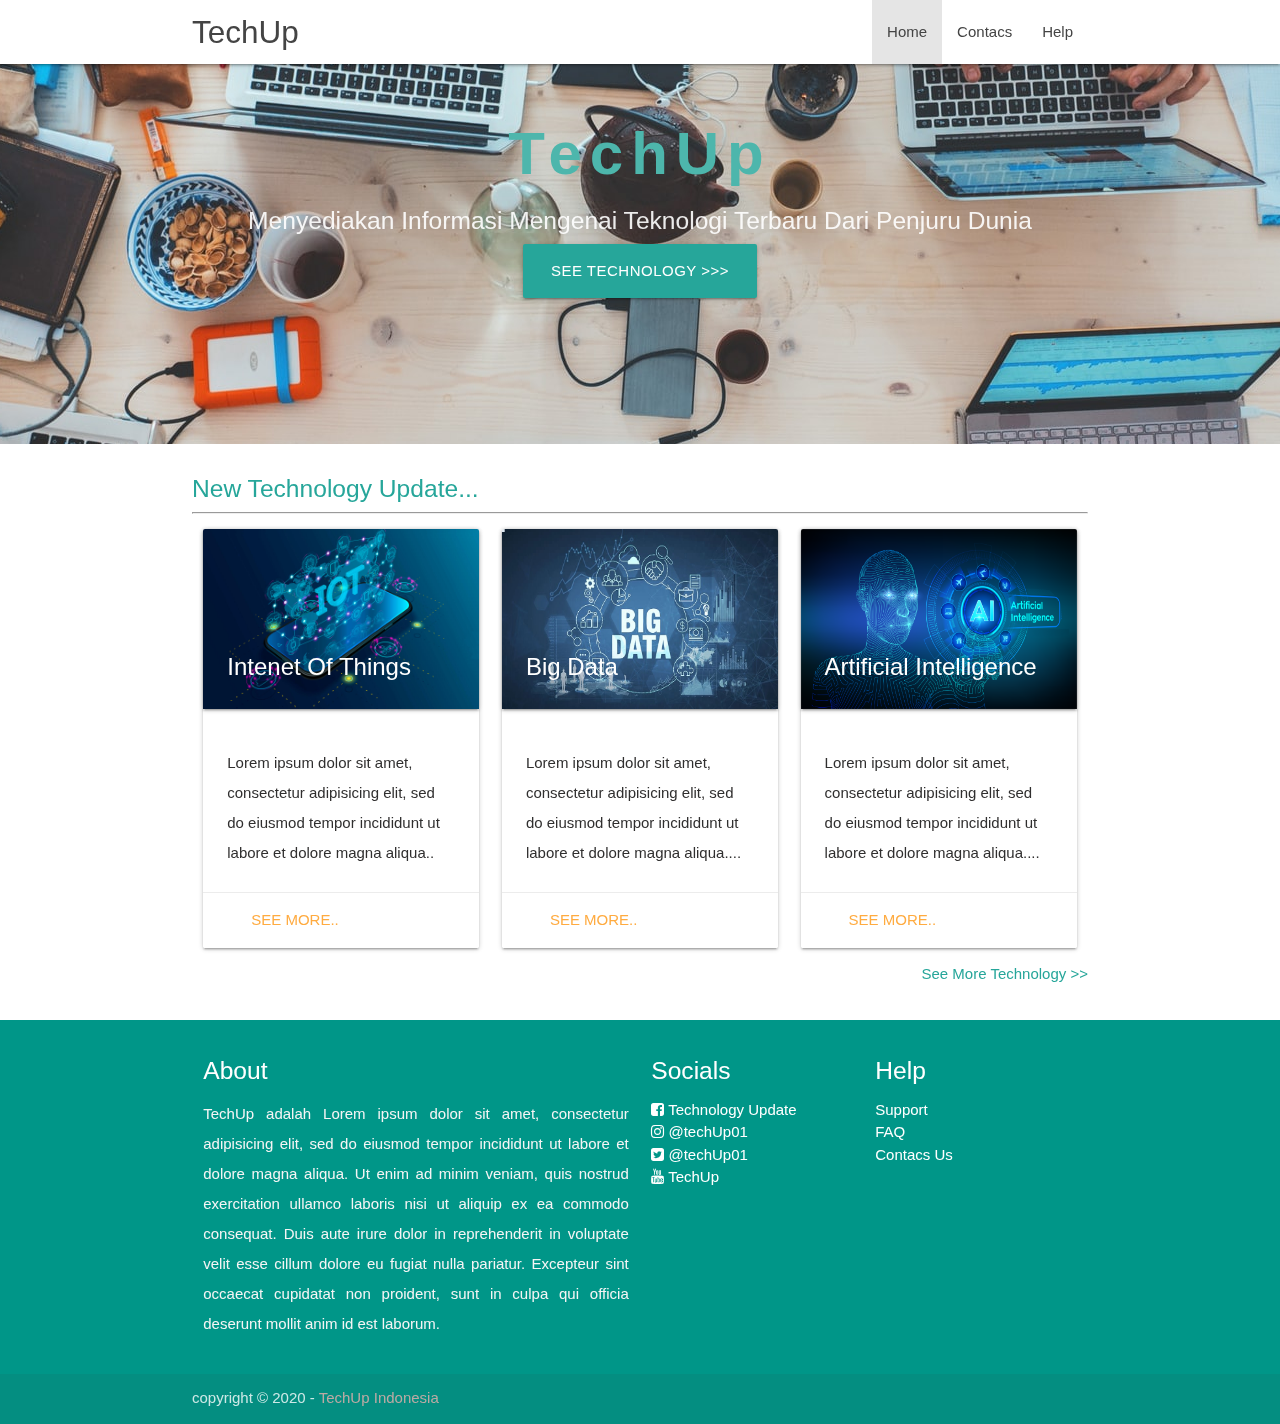
<file: index.html>
<!DOCTYPE html>
<html lang="en">
<head>
  <meta http-equiv="Content-Type" content="text/html; charset=UTF-8"/>
  <meta name="viewport" content="width=device-width, initial-scale=1"/>
  <title>TechUp-Update Technology</title>
  <style media="screen">
    img.card{
      height: 180px;
    }
  </style>
  <!-- CSS  -->
  <link href="https://fonts.googleapis.com/icon?family=Material+Icons" rel="stylesheet">
  <link rel="stylesheet" href="https://cdnjs.cloudflare.com/ajax/libs/font-awesome/4.7.0/css/font-awesome.min.css">
  <link href="css/materialize.css" type="text/css" rel="stylesheet"/>
  <link rel="stylesheet" href="css/style.css" type="text/css">
  <link rel="stylesheet" href="css/master.css" type="text/css">
</head>
<body>
  <nav class="white" role="navigation">
    <div class="nav-wrapper container">
      <a id="logo-container" href="#techUp" class="brand-logo">TechUp</a>
      <ul class="right hide-on-med-and-down">
        <li class="active"><a href="help.html">Home</a></li>
        <li><a href="contacs.html">Contacs</a></li>
        <li><a href="help.html">Help</a></li>
      </ul>

      <ul id="nav-mobile" class="sidenav">
        <div class="user-view">
        <div class="background">
          <img src="image/office.png">
        </div>
        <a href="#name"><span class="white-text name center">TechUp</span></a>
        <a href="#email"><span class="white-text name center">Update Technology</span></a>
      </div>
        <li><a href="index.html">Home</a></li>
        <li><a href="contacs.html">Contacs</a></li>
        <li><a href="help.html">Help</a></li>
      </ul>
      <a href="#" data-target="nav-mobile" class="sidenav-trigger"><i class="material-icons">menu</i></a>
    </div>
  </nav>

  <div id="index-banner" class="parallax-container">
    <div class="section no-pad-bot">
      <div class="container">
        <br><br>
        <h1 class="tx1 header center teal-text text-lighten-2">TechUp</h1>
        <h5 class="tx2 header center col s12">Menyediakan informasi mengenai teknologi terbaru dari penjuru dunia</h5>
        <div class="row center">
          <a href="moreTech.html" id="download-button" class="btn-large waves-effect waves-light teal lighten-1">See Technology >>></a>
        </div>
        <br><br>

      </div>
    </div>
    <div class="parallax"><img src="image/tech2.jpeg" alt="Image for Technology 1"></div>
  </div>


  <div class="container">
    <div class="section">
      <h5 class="teal-text text-lighten-1">New Technology Update...</h5>
      <hr>

      <!--   Icon Section   -->
      <div class="row">
        <a href="#" style="list-style-type:none;color:#302f2f;">
          <div class="col s12 m4">
            <div class="card">
              <div class="card-image">
                <img class="card" src="image/tech3.jpg">
                <span class="card-title">Intenet Of Things</span>
              </div>
              <div class="card-content">
                <p>Lorem ipsum dolor sit amet, consectetur adipisicing elit, sed do eiusmod tempor incididunt ut labore et dolore magna aliqua..</p>
              </div>
              <div class="card-action">
                <a href="#">See More..</a>
              </div>
            </div>
          </div>
        </a>


        <a href="#" style="list-style-type:none;color:#302f2f;">
          <div class="col s12 m4">
            <div class="card">
              <div class="card-image">
                <img class="card" src="image/tech4.jpg">
                <span class="card-title">Big Data</span>
              </div>
              <div class="card-content">
                <p>Lorem ipsum dolor sit amet, consectetur adipisicing elit, sed do eiusmod tempor incididunt ut labore et dolore magna aliqua....</p>
              </div>
              <div class="card-action">
                <a href="#">See More..</a>
              </div>
            </div>
          </div>
        </a>
        <a href="#" style="list-style-type:none;color:#302f2f;">
          <div class="col s12 m4">
            <div class="card">
              <div class="card-image">
                <img class="card" src="image/tech5.png">
                <span class="card-title">Artificial Intelligence</span>
              </div>
              <div class="card-content">
                <p>Lorem ipsum dolor sit amet, consectetur adipisicing elit, sed do eiusmod tempor incididunt ut labore et dolore magna aliqua....</p>
              </div>
              <div class="card-action">
                <a href="#">See More..</a>
              </div>
            </div>
          </div>
        </a>
        <a href="moreTech.html" class="teal-text text-lighten-1"><span class="right">See More Technology >></span></a>
      </div><!-- div-row-->
    </div>
  </div>




  <footer class="page-footer teal">
    <div class="container">
      <div class="row">
        <div class="col l6 s12">
          <h5 class="white-text">About</h5>
          <p class="grey-text text-lighten-4" style="text-align:justify;">TechUp adalah Lorem ipsum dolor sit amet, consectetur adipisicing elit, sed do eiusmod tempor incididunt ut labore et dolore magna aliqua. Ut enim ad minim veniam, quis nostrud exercitation ullamco laboris nisi ut aliquip ex ea commodo consequat. Duis aute irure dolor in reprehenderit in voluptate velit esse cillum dolore eu fugiat nulla pariatur. Excepteur sint occaecat cupidatat non proident, sunt in culpa qui officia deserunt mollit anim id est laborum.</p>


        </div>
        <div class="col l3 s12">
          <h5 class="white-text">Socials</h5>
          <ul>
            <li><a class="white-text" href="#facebook"><i class="fa fa-facebook-square" aria-hidden="true"></i> Technology Update</a></li>
            <li><a class="white-text" href="#instagram"><i class="fa fa-instagram" aria-hidden="true"></i> @techUp01</a></li>
            <li><a class="white-text" href="#twitter"><i class="fa fa-twitter-square" aria-hidden="true"></i> @techUp01</a></li>
            <li><a class="white-text" href="#youtube"><i class="fa fa-youtube" aria-hidden="true"></i> TechUp</a></li>
          </ul>
        </div>
        <div class="col l3 s12">
          <h5 class="white-text">Help</h5>
          <ul>
            <li><a class="white-text" href="#!">Support</a></li>
            <li><a class="white-text" href="#!">FAQ</a></li>
            <li><a class="white-text" href="#!">Contacs Us</a></li>
          </ul>
        </div>
      </div>
    </div>
    <div class="footer-copyright">
      <div class="container">
      copyright © 2020 - <a class="brown-text text-lighten-3" href="#TechUp">TechUp Indonesia</a>
      </div>
    </div>
  </footer>


  <!--  Scripts-->
  <script src="https://code.jquery.com/jquery-2.1.1.min.js"></script>
  <script src="js/materialize.js"></script>
  <script src="js/init.js"></script>

  </body>
</html>
</file>
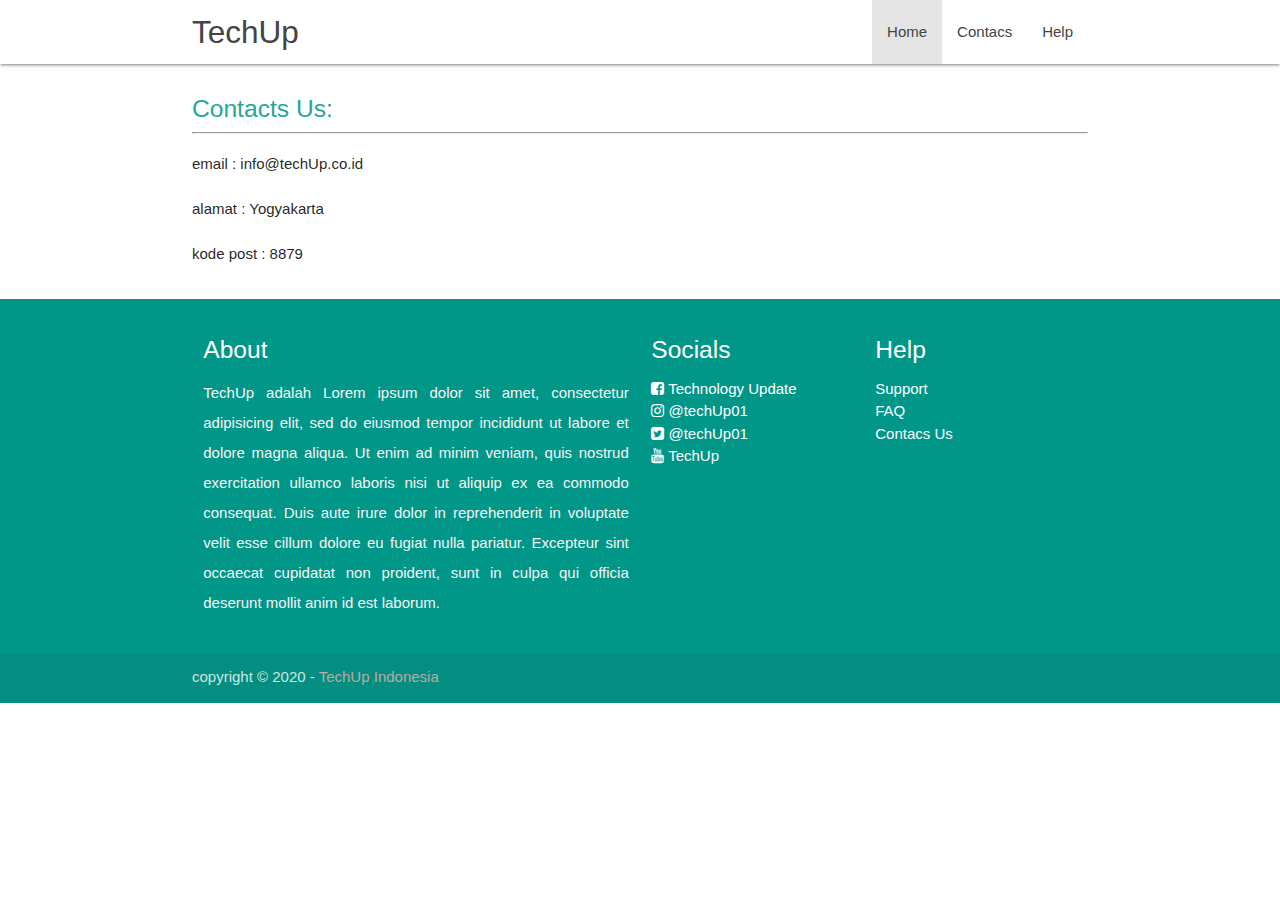
<file: contacs.html>
<!DOCTYPE html>
<html lang="en">
<head>
  <meta http-equiv="Content-Type" content="text/html; charset=UTF-8"/>
  <meta name="viewport" content="width=device-width, initial-scale=1"/>
  <title>TechUp-Update Technology</title>
  <style media="screen">
    img.card{
      height: 180px;
    }
  </style>
  <!-- CSS  -->
  <link href="https://fonts.googleapis.com/icon?family=Material+Icons" rel="stylesheet">
  <link rel="stylesheet" href="https://cdnjs.cloudflare.com/ajax/libs/font-awesome/4.7.0/css/font-awesome.min.css">
  <link href="css/materialize.css" type="text/css" rel="stylesheet"/>
  <link rel="stylesheet" href="css/style.css" type="text/css">
  <link rel="stylesheet" href="css/master.css" type="text/css">
</head>
<body>
  <nav class="white" role="navigation">
    <div class="nav-wrapper container">
      <a id="logo-container" href="#techUp" class="brand-logo">TechUp</a>
      <ul class="right hide-on-med-and-down">
        <li class="active"><a href="index.html">Home</a></li>
        <li><a href="contacs.html">Contacs</a></li>
        <li><a href="help.html">Help</a></li>
      </ul>

      <ul id="nav-mobile" class="sidenav">
        <div class="user-view">
        <div class="background">
          <img src="image/office.png">
        </div>
        <a href="#name"><span class="white-text name center">TechUp</span></a>
        <a href="#email"><span class="white-text name center">Update Technology</span></a>
      </div>
        <li><a href="index.html">Home</a></li>
        <li><a href="contacs.html">Contacs</a></li>
        <li><a href="help.html">Help</a></li>
      </ul>
      <a href="#" data-target="nav-mobile" class="sidenav-trigger"><i class="material-icons">menu</i></a>
    </div>
  </nav>

  <div class="container">
    <div class="section">
      <h5 class="teal-text text-lighten-1">Contacts Us:</h5>
      <hr>
      <p>email : info@techUp.co.id</p>
      <p>alamat : Yogyakarta</p>
      <p>kode post : 8879</p>
    </div>
  </div>
  <footer class="page-footer teal">
    <div class="container">
      <div class="row">
        <div class="col l6 s12">
          <h5 class="white-text">About</h5>
          <p class="grey-text text-lighten-4" style="text-align:justify;">TechUp adalah Lorem ipsum dolor sit amet, consectetur adipisicing elit, sed do eiusmod tempor incididunt ut labore et dolore magna aliqua. Ut enim ad minim veniam, quis nostrud exercitation ullamco laboris nisi ut aliquip ex ea commodo consequat. Duis aute irure dolor in reprehenderit in voluptate velit esse cillum dolore eu fugiat nulla pariatur. Excepteur sint occaecat cupidatat non proident, sunt in culpa qui officia deserunt mollit anim id est laborum.</p>


        </div>
        <div class="col l3 s12">
          <h5 class="white-text">Socials</h5>
          <ul>
            <li><a class="white-text" href="#facebook"><i class="fa fa-facebook-square" aria-hidden="true"></i> Technology Update</a></li>
            <li><a class="white-text" href="#instagram"><i class="fa fa-instagram" aria-hidden="true"></i> @techUp01</a></li>
            <li><a class="white-text" href="#twitter"><i class="fa fa-twitter-square" aria-hidden="true"></i> @techUp01</a></li>
            <li><a class="white-text" href="#youtube"><i class="fa fa-youtube" aria-hidden="true"></i> TechUp</a></li>
          </ul>
        </div>
        <div class="col l3 s12">
          <h5 class="white-text">Help</h5>
          <ul>
            <li><a class="white-text" href="#!">Support</a></li>
            <li><a class="white-text" href="#!">FAQ</a></li>
            <li><a class="white-text" href="#!">Contacs Us</a></li>
          </ul>
        </div>
      </div>
    </div>
    <div class="footer-copyright">
      <div class="container">
      copyright © 2020 - <a class="brown-text text-lighten-3" href="#TechUp">TechUp Indonesia</a>
      </div>
    </div>
  </footer>


  <!--  Scripts-->
  <script src="https://code.jquery.com/jquery-2.1.1.min.js"></script>
  <script src="js/materialize.js"></script>
  <script src="js/init.js"></script>

  </body>
</html>
</file>
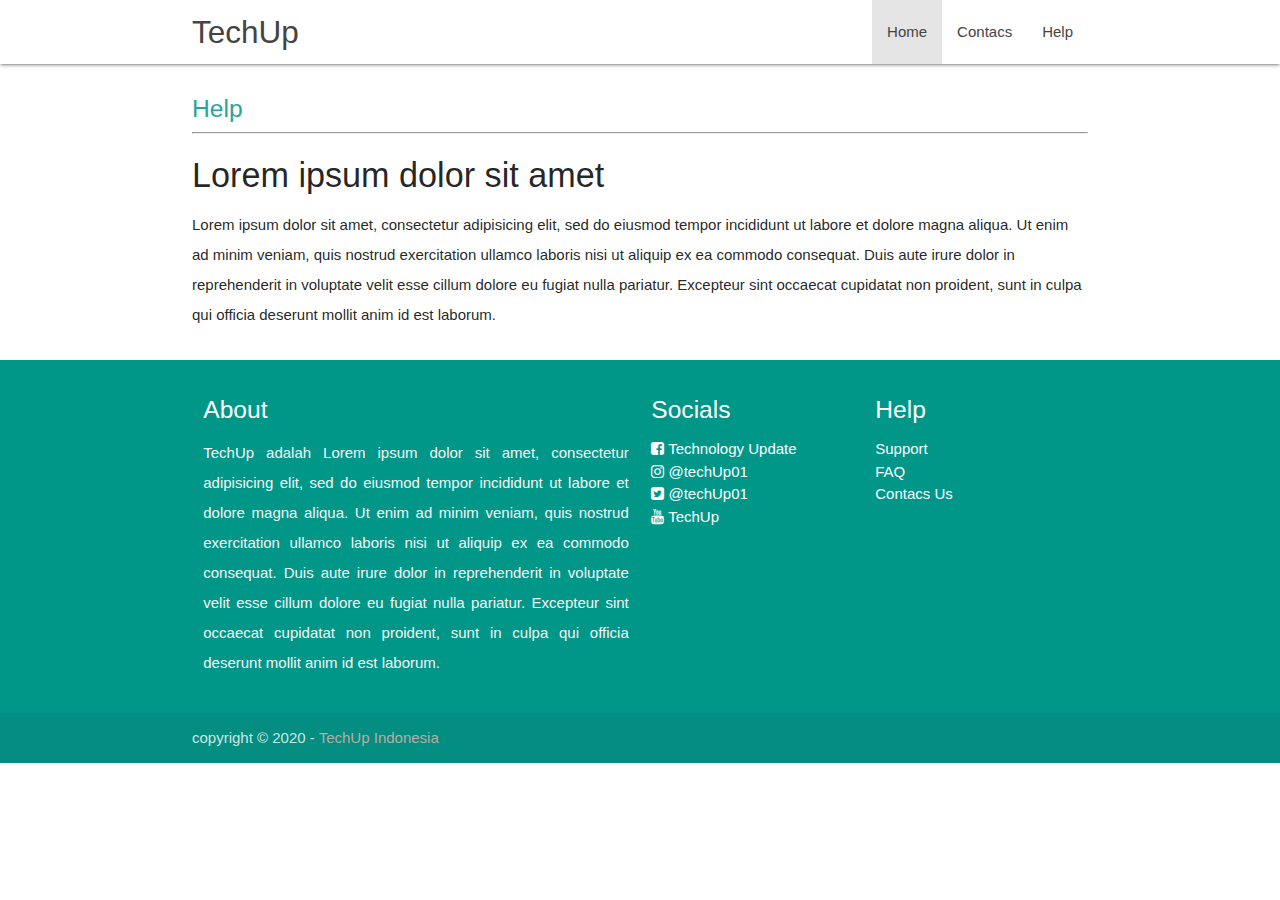
<file: help.html>
<!DOCTYPE html>
<html lang="en">
<head>
  <meta http-equiv="Content-Type" content="text/html; charset=UTF-8"/>
  <meta name="viewport" content="width=device-width, initial-scale=1"/>
  <title>TechUp-Update Technology</title>
  <style media="screen">
    img.card{
      height: 180px;
    }
  </style>
  <!-- CSS  -->
  <link href="https://fonts.googleapis.com/icon?family=Material+Icons" rel="stylesheet">
  <link rel="stylesheet" href="https://cdnjs.cloudflare.com/ajax/libs/font-awesome/4.7.0/css/font-awesome.min.css">
  <link href="css/materialize.css" type="text/css" rel="stylesheet"/>
  <link rel="stylesheet" href="css/style.css" type="text/css">
  <link rel="stylesheet" href="css/master.css" type="text/css">
</head>
<body>
  <nav class="white" role="navigation">
    <div class="nav-wrapper container">
      <a id="logo-container" href="#techUp" class="brand-logo">TechUp</a>
      <ul class="right hide-on-med-and-down">
        <li class="active"><a href="index.html">Home</a></li>
        <li><a href="contacs.html">Contacs</a></li>
        <li><a href="help.html">Help</a></li>
      </ul>

      <ul id="nav-mobile" class="sidenav">
        <div class="user-view">
        <div class="background">
          <img src="image/office.png">
        </div>
        <a href="#name"><span class="white-text name center">TechUp</span></a>
        <a href="#email"><span class="white-text name center">Update Technology</span></a>
      </div>
        <li><a href="index.html">Home</a></li>
        <li><a href="contacs.html">Contacs</a></li>
        <li><a href="help.html">Help</a></li>
      </ul>
      <a href="#" data-target="nav-mobile" class="sidenav-trigger"><i class="material-icons">menu</i></a>
    </div>
  </nav>

  <div class="container">
    <div class="section">
      <h5 class="teal-text text-lighten-1">Help</h5>
      <hr>
      <h4>Lorem ipsum dolor sit amet</h4>
      <p>Lorem ipsum dolor sit amet, consectetur adipisicing elit, sed do eiusmod tempor incididunt ut labore et dolore magna aliqua. Ut enim ad minim veniam, quis nostrud exercitation ullamco laboris nisi ut aliquip ex ea commodo consequat. Duis aute irure dolor in reprehenderit in voluptate velit esse cillum dolore eu fugiat nulla pariatur. Excepteur sint occaecat cupidatat non proident, sunt in culpa qui officia deserunt mollit anim id est laborum.</p>
    </div>
  </div>
  <footer class="page-footer teal">
    <div class="container">
      <div class="row">
        <div class="col l6 s12">
          <h5 class="white-text">About</h5>
          <p class="grey-text text-lighten-4" style="text-align:justify;">TechUp adalah Lorem ipsum dolor sit amet, consectetur adipisicing elit, sed do eiusmod tempor incididunt ut labore et dolore magna aliqua. Ut enim ad minim veniam, quis nostrud exercitation ullamco laboris nisi ut aliquip ex ea commodo consequat. Duis aute irure dolor in reprehenderit in voluptate velit esse cillum dolore eu fugiat nulla pariatur. Excepteur sint occaecat cupidatat non proident, sunt in culpa qui officia deserunt mollit anim id est laborum.</p>


        </div>
        <div class="col l3 s12">
          <h5 class="white-text">Socials</h5>
          <ul>
            <li><a class="white-text" href="#facebook"><i class="fa fa-facebook-square" aria-hidden="true"></i> Technology Update</a></li>
            <li><a class="white-text" href="#instagram"><i class="fa fa-instagram" aria-hidden="true"></i> @techUp01</a></li>
            <li><a class="white-text" href="#twitter"><i class="fa fa-twitter-square" aria-hidden="true"></i> @techUp01</a></li>
            <li><a class="white-text" href="#youtube"><i class="fa fa-youtube" aria-hidden="true"></i> TechUp</a></li>
          </ul>
        </div>
        <div class="col l3 s12">
          <h5 class="white-text">Help</h5>
          <ul>
            <li><a class="white-text" href="#!">Support</a></li>
            <li><a class="white-text" href="#!">FAQ</a></li>
            <li><a class="white-text" href="#!">Contacs Us</a></li>
          </ul>
        </div>
      </div>
    </div>
    <div class="footer-copyright">
      <div class="container">
      copyright © 2020 - <a class="brown-text text-lighten-3" href="#TechUp">TechUp Indonesia</a>
      </div>
    </div>
  </footer>


  <!--  Scripts-->
  <script src="https://code.jquery.com/jquery-2.1.1.min.js"></script>
  <script src="js/materialize.js"></script>
  <script src="js/init.js"></script>

  </body>
</html>
</file>
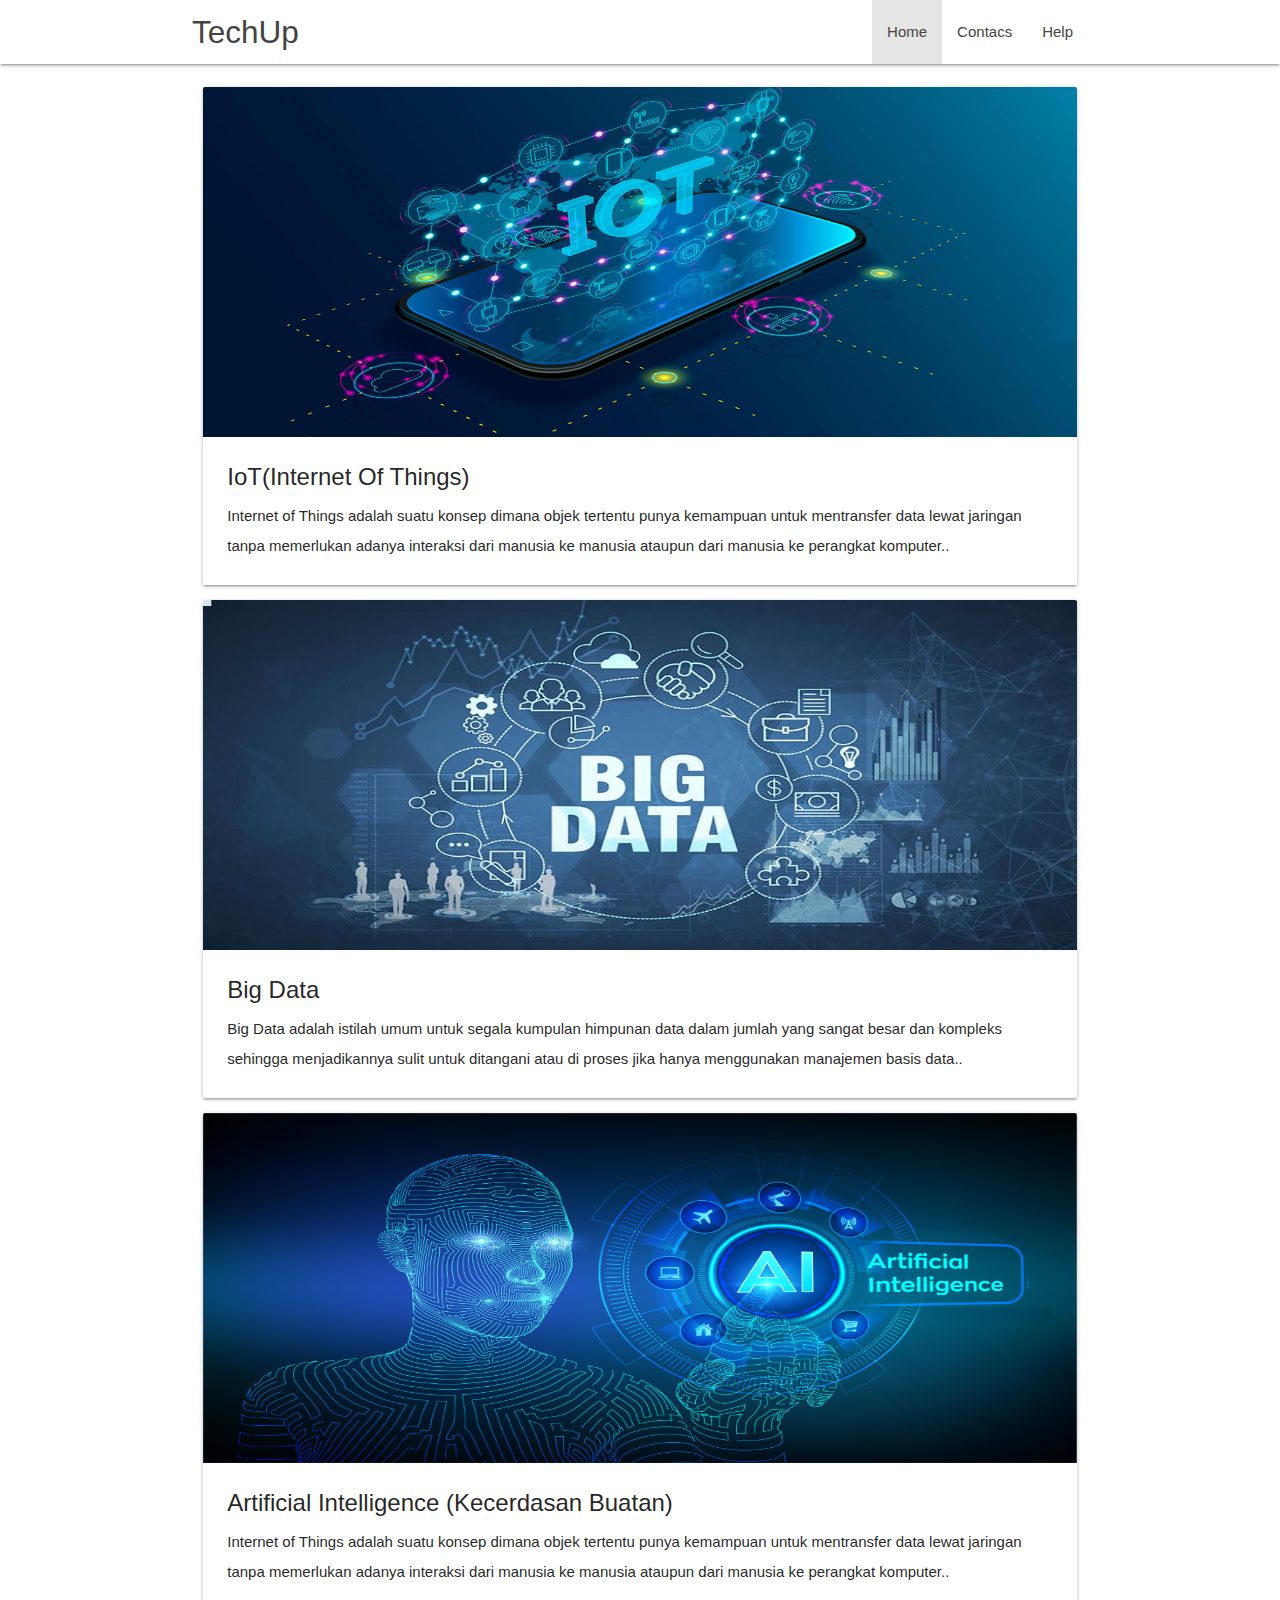
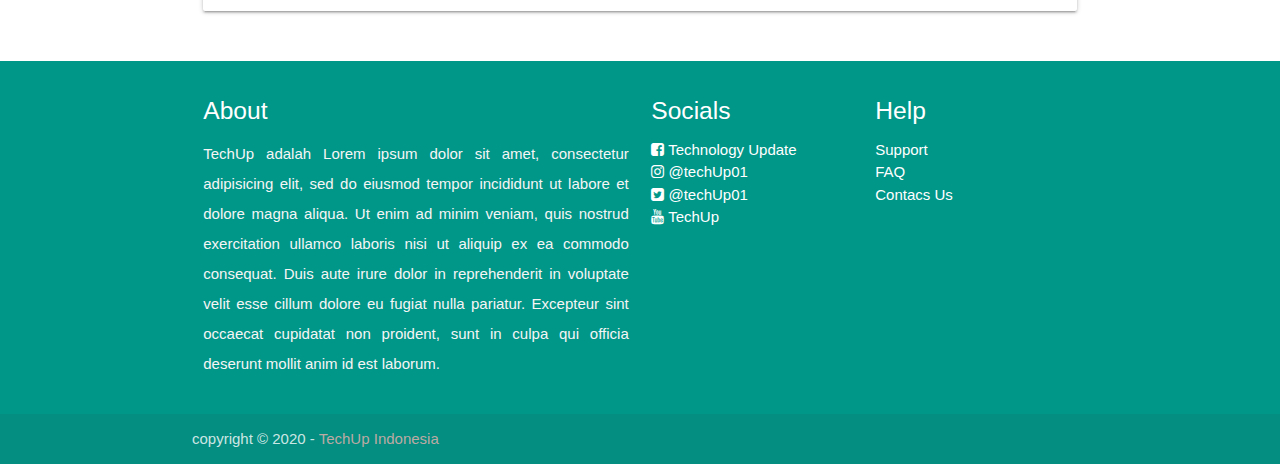
<file: moreTech.html>
<!DOCTYPE html>
<html lang="en">
<head>
  <meta http-equiv="Content-Type" content="text/html; charset=UTF-8"/>
  <meta name="viewport" content="width=device-width, initial-scale=1"/>
  <title>TechUp-Update Technology</title>
  <style media="screen">
    img.card{
      height:350px;
      margin:0;
    }
  </style>
  <!-- CSS  -->
  <link href="https://fonts.googleapis.com/icon?family=Material+Icons" rel="stylesheet">
  <link rel="stylesheet" href="https://cdnjs.cloudflare.com/ajax/libs/font-awesome/4.7.0/css/font-awesome.min.css">
  <link href="css/materialize.css" type="text/css" rel="stylesheet"/>
  <link rel="stylesheet" href="css/style.css" type="text/css">
  <link rel="stylesheet" href="css/master.css" type="text/css">
</head>
<body>
  <nav class="white" role="navigation">
    <div class="nav-wrapper container">
      <a id="logo-container" href="#techUp" class="brand-logo">TechUp</a>
      <ul class="right hide-on-med-and-down">
        <li class="active"><a href="index.html">Home</a></li>
        <li><a href="contacs.html">Contacs</a></li>
        <li><a href="help.html">Help</a></li>
      </ul>

      <ul id="nav-mobile" class="sidenav">
        <div class="user-view">
        <div class="background">
          <img src="image/office.png">
        </div>
        <a href="#name"><span class="white-text name center">TechUp</span></a>
        <a href="#email"><span class="white-text name center">Update Technology</span></a>
      </div>
        <li><a href="index.html">Home</a></li>
        <li><a href="contacs.html">Contacs</a></li>
        <li><a href="help.html">Help</a></li>
      </ul>
      <a href="#" data-target="nav-mobile" class="sidenav-trigger"><i class="material-icons">menu</i></a>
    </div>
  </nav>

  <div class="container">
    <div class="section">
      <div class="row">
        <div class="col s12 m12" id="articles">
          <div class="card">
                <a href="#tech1">
                  <div class="card-image waves-effect waves-block waves-light">
                    <img class="card" src="image/tech3.jpg">
                  </div>
                </a>
                <div class="card-content">
                  <span class="card-title truncate">IoT(Internet Of Things)</span>
                  <p>Internet of Things adalah suatu konsep dimana objek tertentu punya kemampuan untuk mentransfer data lewat jaringan tanpa memerlukan adanya interaksi dari manusia ke manusia ataupun dari manusia ke perangkat komputer..</p>
                </div>
          </div>
          <div class="card">
                <a href="#tech1">
                  <div class="card-image waves-effect waves-block waves-light">
                    <img class="card" src="image/tech4.jpg">
                  </div>
                </a>
                <div class="card-content">
                  <span class="card-title truncate">Big Data</span>
                  <p>Big Data adalah istilah umum untuk segala kumpulan himpunan data dalam jumlah yang sangat besar dan kompleks sehingga menjadikannya sulit untuk ditangani atau di proses jika hanya menggunakan manajemen basis data..</p>
                </div>
          </div>
          <div class="card">
                <a href="#tech1">
                  <div class="card-image waves-effect waves-block waves-light">
                    <img class="card" src="image/tech5.png">
                  </div>
                </a>
                <div class="card-content">
                  <span class="card-title truncate">Artificial Intelligence (Kecerdasan Buatan) </span>
                  <p>Internet of Things adalah suatu konsep dimana objek tertentu punya kemampuan untuk mentransfer data lewat jaringan tanpa memerlukan adanya interaksi dari manusia ke manusia ataupun dari manusia ke perangkat komputer..</p>
                </div>
          </div>
        </div>
      </div>
    </div>
  </div>
  <footer class="page-footer teal">
    <div class="container">
      <div class="row">
        <div class="col l6 s12">
          <h5 class="white-text">About</h5>
          <p class="grey-text text-lighten-4" style="text-align:justify;">TechUp adalah Lorem ipsum dolor sit amet, consectetur adipisicing elit, sed do eiusmod tempor incididunt ut labore et dolore magna aliqua. Ut enim ad minim veniam, quis nostrud exercitation ullamco laboris nisi ut aliquip ex ea commodo consequat. Duis aute irure dolor in reprehenderit in voluptate velit esse cillum dolore eu fugiat nulla pariatur. Excepteur sint occaecat cupidatat non proident, sunt in culpa qui officia deserunt mollit anim id est laborum.</p>


        </div>
        <div class="col l3 s12">
          <h5 class="white-text">Socials</h5>
          <ul>
            <li><a class="white-text" href="#facebook"><i class="fa fa-facebook-square" aria-hidden="true"></i> Technology Update</a></li>
            <li><a class="white-text" href="#instagram"><i class="fa fa-instagram" aria-hidden="true"></i> @techUp01</a></li>
            <li><a class="white-text" href="#twitter"><i class="fa fa-twitter-square" aria-hidden="true"></i> @techUp01</a></li>
            <li><a class="white-text" href="#youtube"><i class="fa fa-youtube" aria-hidden="true"></i> TechUp</a></li>
          </ul>
        </div>
        <div class="col l3 s12">
          <h5 class="white-text">Help</h5>
          <ul>
            <li><a class="white-text" href="#!">Support</a></li>
            <li><a class="white-text" href="#!">FAQ</a></li>
            <li><a class="white-text" href="#!">Contacs Us</a></li>
          </ul>
        </div>
      </div>
    </div>
    <div class="footer-copyright">
      <div class="container">
      copyright © 2020 - <a class="brown-text text-lighten-3" href="#TechUp">TechUp Indonesia</a>
      </div>
    </div>
  </footer>


  <!--  Scripts-->
  <script src="https://code.jquery.com/jquery-2.1.1.min.js"></script>
  <script src="js/materialize.js"></script>
  <script src="js/init.js"></script>

  </body>
</html>
</file>
<file: css/style.css>
nav ul a,
nav .brand-logo {
  color: #444;
}

p {
  line-height: 2rem;
}

.sidenav-trigger {
  color: #26a69a;
}

.parallax-container {
  min-height: 380px;
  line-height: 0;
  height: auto;
  color: rgba(255,255,255,.9);
}
  .parallax-container .section {
    width: 100%;
  }

@media only screen and (max-width : 992px) {
  .parallax-container .section {
    position: absolute;
    top: 40%;
  }
  #index-banner .section {
    top: 10%;
  }
}

@media only screen and (max-width : 600px) {
  #index-banner .section {
    top: 0;
  }
}

.icon-block {
  padding: 0 15px;
}
.icon-block .material-icons {
  font-size: inherit;
}

footer.page-footer {
  margin: 0;
}
</file>
<file: css/master.css>
.container h1{
  display: block;
}
.tx1{
  color: white;
  font-size: 60px;
  font-weight: 700;
  letter-spacing: 8px;
  margin-bottom: 20px;
  position: relative;
  animation:tx1 3s 1;
}
.tx2{
  text-transform: capitalize;
}
@keyframes tx1 {
  0%{
      color: black;
  }
  35%{
    letter-spacing: 25px;
  }
  85%{
    letter-spacing: 8px;
  }
}
</file>
